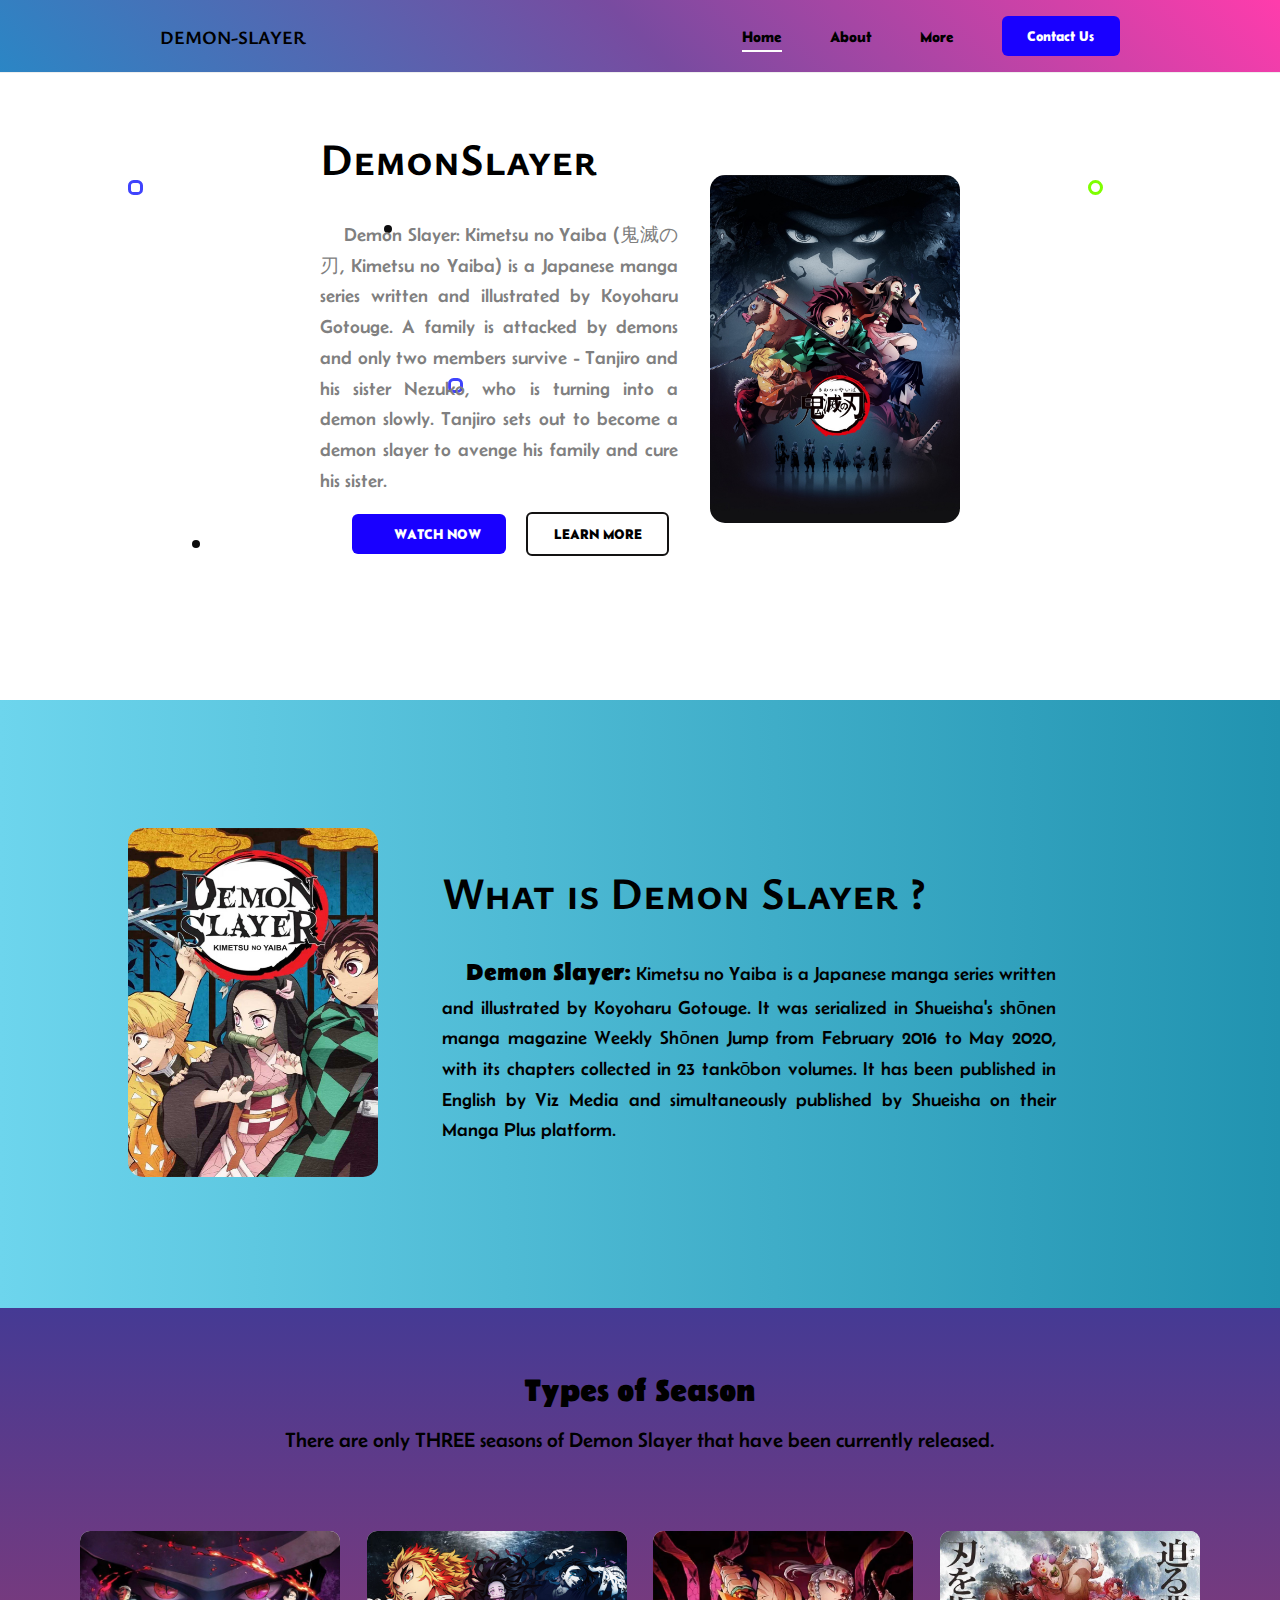
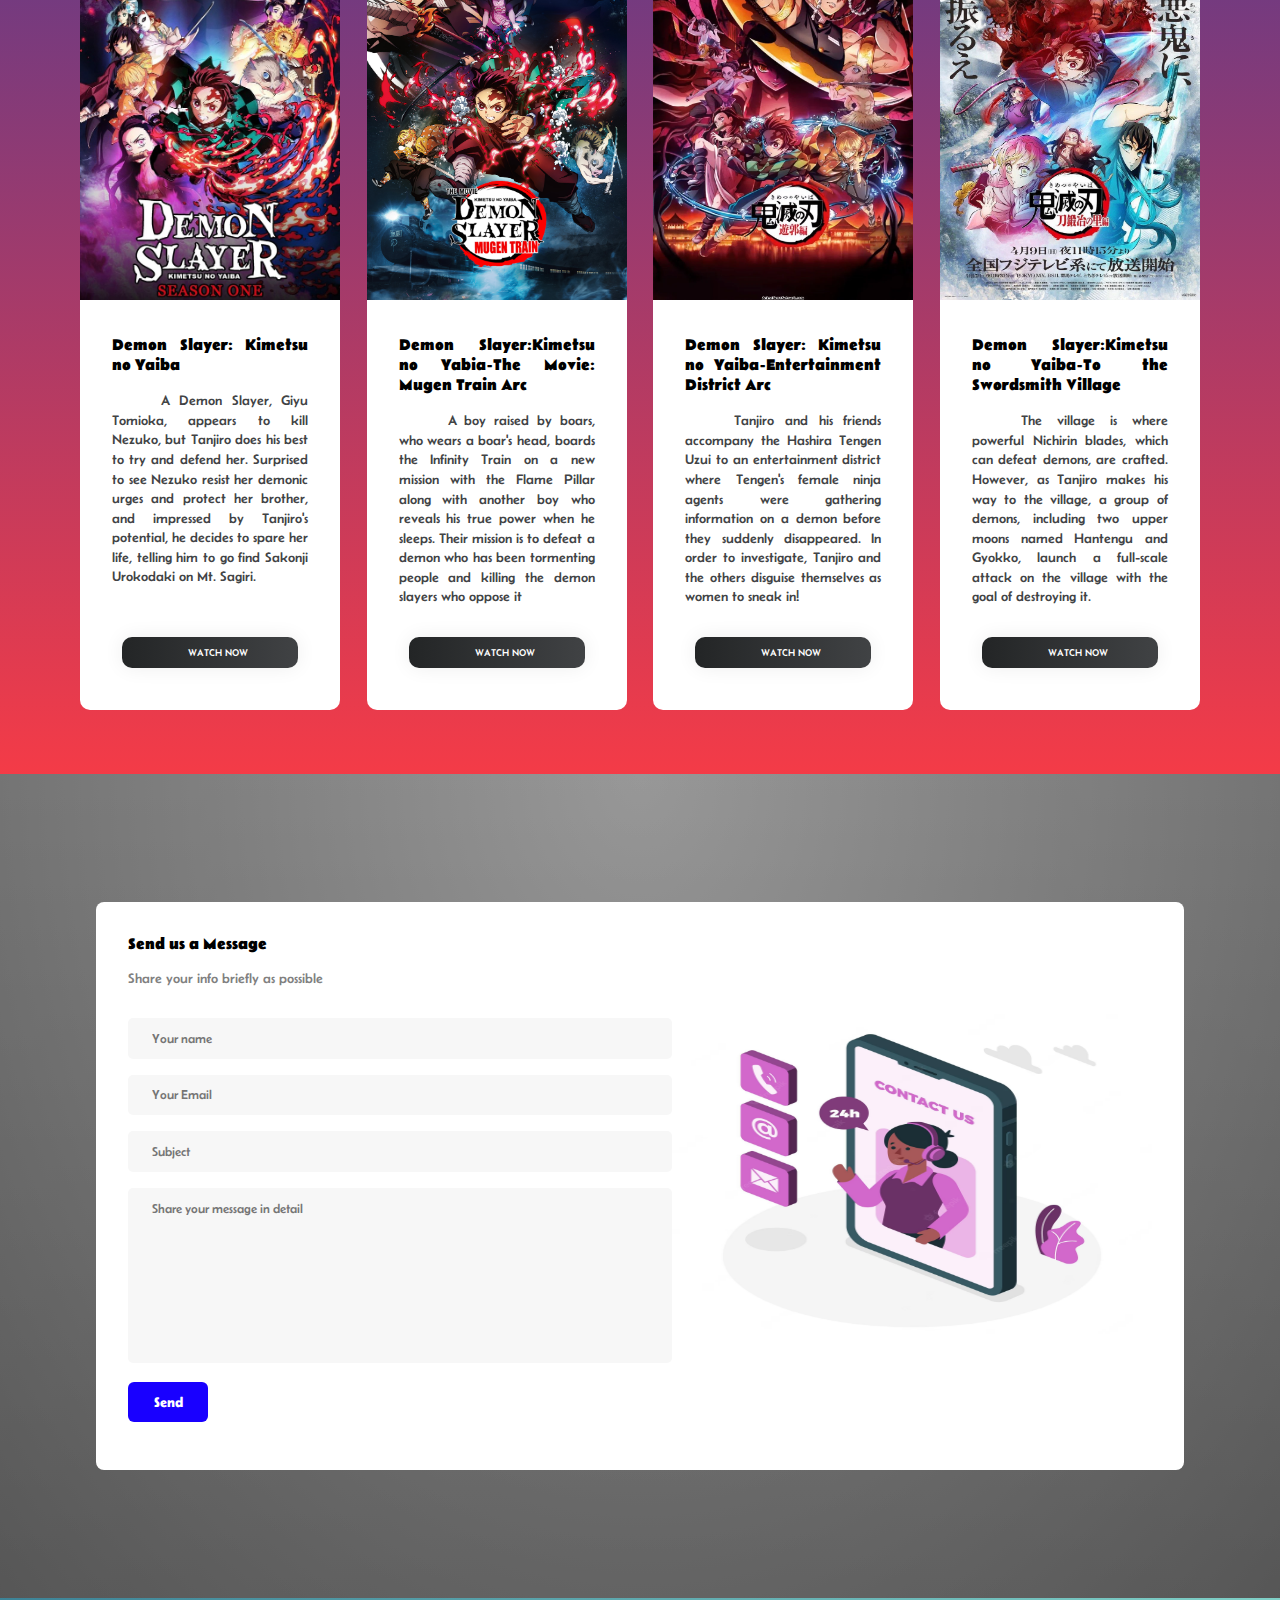
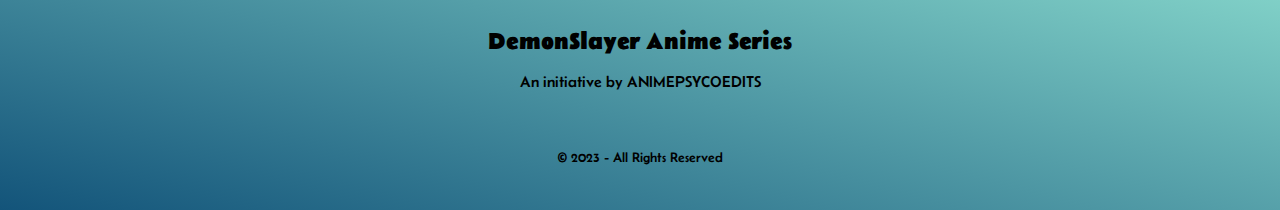
<file: index.html>
<!DOCTYPE html>
<html lang="en">
	<head>
		<meta charset="UTF-8" />
		<meta name="viewport" content="width=device-width, initial-scale=1.0" />
		<title>DemonSlayer</title>
		<!-- CSS FAVICON LINKING -->
		<link
			rel="shortcut icon"
			href="./assests/img/favicon/favicon(demonslayer).png"
			type="image/x-icon"
		/>

		<!-- FontAwesome 6.2.0 CSS -->
		<link
			rel="stylesheet"
			href="https://cdnjs.cloudflare.com/ajax/libs/font-awesome/6.2.0/css/all.min.css"
			integrity="sha512-xh6O/CkQoPOWDdYTDqeRdPCVd1SpvCA9XXcUnZS2FmJNp1coAFzvtCN9BmamE+4aHK8yyUHUSCcJHgXloTyT2A=="
			crossorigin="anonymous"
			referrerpolicy="no-referrer"
		/>
		<!-- CSS CUSTOM LINKING -->
		<link rel="stylesheet" href="./assests/css/style.css" />
	</head>
	<body>
		<!-- ========== Start header ========== -->
		<header class="header navbar-fixed">
			<div>
				<h3 class="header--title--font color-animation">DEMON-SLAYER</h3>
			</div>
			<div>
				<div class="menu-bars">
					<i class="navIcon i fa fa-bars"></i>
					<i class="navIcon i fa fa-times hidden"></i>
				</div>
				<ul class="header--menu">
					<li class="header--menu__item">
						<a href="#home" class="active">Home</a>
					</li>
					<li class="header--menu__item"><a href="#about">About</a></li>
					<li class="header--menu__item"><a href="#more">More</a></li>
					<li>
						<a href="#contact" class="btn-primary">Contact Us</a>
					</li>
				</ul>
			</div>
		</header>
		<!-- ========== End header ========== -->

		<!-- ========== Start main ========== -->
		<main>
			<!-- ========== Start Hero Area ========== -->
			<section id="home" class="hero-area">
				<div class="background-shapes">
					<div class="box-1"></div>
					<div class="box-2"></div>
					<div class="box-3"></div>
					<div class="dot-1"></div>
					<div class="dot-2"></div>
					<div class="dot-3"></div>
					<div class="dot-4"></div>
					<div class="heart-1">
						<i class="far fa-heart"></i>
					</div>
					<div class="heart-2">
						<i class="far fa-heart"></i>
					</div>
					<div class="heart-3">
						<i class="far fa-heart"></i>
					</div>
					<div class="circle-1"></div>
					<div class="circle-2"></div>
				</div>
				<div class="hero-area--content">
					<h2 class="hero-area--title">DemonSlayer</h2>
					<p class="hero-area--desc">
						Demon Slayer: Kimetsu no Yaiba (鬼滅の刃, Kimetsu no Yaiba) is a
						Japanese manga series written and illustrated by
						<span>Koyoharu Gotouge.</span> A family is attacked by demons and
						only two members survive - Tanjiro and his sister Nezuko, who is
						turning into a demon slowly. Tanjiro sets out to become a demon
						slayer to avenge his family and cure his sister.
					</p>
					<div class="pl-2 mt-1 space-x-1 space-y-1">
						<button class="btn-primary text-uppercase">
							<i class="fas fa-video mr-1"></i>Watch Now
						</button>
						<button class="btn-primary-outline text-uppercase">
							Learn More
						</button>
					</div>
				</div>

				<div>
					<img
						src="./assests/img/hero-area(img-1).jpg"
						class="hero-area--image"
						width="250px"
						alt="main image"
					/>
				</div>
			</section>
			<!-- ========== End Hero Area ========== -->

			<!-- ========== Start About-Page ========== -->
			<section id="about" class="about-area space-x-4">
				<div>
					<img
						src="./assests/img/hero-about(img-1).jpg"
						alt="About DemonSlayer"
						class="about-area--image"
					/>
				</div>
				<div class="about-area--content">
					<h3 class="about-area--title">What is Demon Slayer ?</h3>
					<p class="about-area--desc">
						<span class="span1">Demon Slayer:</span>
						Kimetsu no Yaiba is a Japanese manga series written and illustrated
						by Koyoharu Gotouge. It was serialized in Shueisha's shōnen manga
						magazine Weekly Shōnen Jump from February 2016 to May 2020, with its
						chapters collected in 23 tankōbon volumes. It has been published in
						English by Viz Media and simultaneously published by Shueisha on
						their Manga Plus platform.
					</p>
				</div>
			</section>
			<!-- ========== End About-Page ========== -->

			<!-- ========== Start More ========== -->
			<section id="more" class="more">
				<div class="more--heading mb-5">
					<h2 class="mb-1 mt-1">Types of Season</h2>
					<p>
						There are only THREE seasons of Demon Slayer that have been
						currently released.
					</p>
				</div>
				<div class="more-cards space-y-1">
					<div class="more-card">
						<div>
							<img
								src="./assests/img/more-content-images/more-card(1).jpg"
								alt="season-1"
								class="more-card--img"
							/>
						</div>
						<div class="more-card--body space-y-1">
							<h4>Demon Slayer: Kimetsu no Yaiba</h4>
							<p>
								A Demon Slayer, Giyu Tomioka, appears to kill Nezuko, but
								Tanjiro does his best to try and defend her. Surprised to see
								Nezuko resist her demonic urges and protect her brother, and
								impressed by Tanjiro's potential, he decides to spare her life,
								telling him to go find Sakonji Urokodaki on Mt. Sagiri.
							</p>
							<a
								href="https://aniwatch.to/watch/demon-slayer-kimetsu-no-yaiba-47?ep=1279"
								target="_blank"
							>
								<i class="fas fa-video mr-1"></i>Watch Now
							</a>
						</div>
					</div>
					<div class="more-card">
						<div>
							<img
								src="./assests/img/more-content-images/more-card(2).jpg"
								alt="season-1"
								width="260px"
								height="369.34"
								class="more-card--img"
							/>
						</div>
						<div class="more-card--body space-y-1">
							<h4>Demon Slayer:Kimetsu no Yabia-The Movie: Mugen Train Arc</h4>
							<p>
								A boy raised by boars, who wears a boar's head, boards the
								Infinity Train on a new mission with the Flame Pillar along with
								another boy who reveals his true power when he sleeps. Their
								mission is to defeat a demon who has been tormenting people and
								killing the demon slayers who oppose it
							</p>

							<a
								href="https://aniwatch.to/watch/kimetsu-no-yaiba-movie-mugen-ressha-hen-15763?ep=67753"
								target="_blank"
								style="margin-top: 30px"
								><i class="fas fa-video mr-1"></i>Watch Now</a
							>
						</div>
					</div>
					<div class="more-card">
						<div>
							<img
								src="./assests/img/more-content-images/more-card(3).webp"
								alt="season-1"
								width="260px"
								height="369.34"
								class="more-card--img"
							/>
						</div>
						<div class="more-card--body space-y-1">
							<h4>Demon Slayer: Kimetsu no Yaiba-Entertainment District Arc</h4>
							<p>
								Tanjiro and his friends accompany the Hashira Tengen Uzui to an
								entertainment district where Tengen's female ninja agents were
								gathering information on a demon before they suddenly
								disappeared. In order to investigate, Tanjiro and the others
								disguise themselves as women to sneak in!
							</p>

							<a
								href="https://aniwatch.to/watch/demon-slayer-entertainment-district-arc-17483?ep=84969"
								target="_blank"
								style="margin-top: 30px"
								><i class="fas fa-video mr-1"></i>Watch Now</a
							>
						</div>
					</div>
					<div class="more-card">
						<div>
							<img
								src="./assests/img/more-content-images/more-card(4).webp"
								alt="season-1"
								width="260px"
								height="369.34"
								class="more-card--img"
							/>
						</div>
						<div class="more-card--body space-y-1">
							<h4>Demon Slayer:Kimetsu no Yaiba-To the Swordsmith Village</h4>
							<p>
								The village is where powerful Nichirin blades, which can defeat
								demons, are crafted. However, as Tanjiro makes his way to the
								village, a group of demons, including two upper moons named
								Hantengu and Gyokko, launch a full-scale attack on the village
								with the goal of destroying it.
							</p>

							<a
								href="https://aniwatch.to/watch/demon-slayer-kimetsu-no-yaiba-swordsmith-village-arc-18056?ep=100090"
								target="_blank"
								style="margin-top: 30px"
								><i class="fas fa-video mr-1"></i>Watch Now</a
							>
						</div>
					</div>
				</div>
			</section>
			<!-- ========== End More ========== -->

			<!-- ========== Stsart contact Us ========== -->
			<section id="contact" class="contact">
				<div class="contact-card">
					<form
						class="contact-card--contents space-y-1"
						action="#"
						method="POST"
					>
						<div class="contact-card--header mb-2">
							<h4>Send us a Message</h4>
							<p>Share your info briefly as possible</p>
						</div>
						<div>
							<input
								type="text"
								name="name"
								placeholder="Your name"
								class="form-control"
								required
							/>
						</div>
						<div>
							<input
								type="email"
								name="email"
								placeholder="Your Email"
								class="form-control"
								required
							/>
						</div>
						<div>
							<input
								type="text"
								name="subject"
								placeholder="Subject"
								class="form-control"
								required
							/>
						</div>
						<div>
							<textarea
								class="form-control resize-none"
								placeholder="Share your message in detail"
								rows="10"
								required
							></textarea>
						</div>
						<div>
							<button class="btn-primary">Send</button>
						</div>
					</form>
					<div>
						<img
							src="./assests/img/contact-us-illustration.avif"
							alt="Contact cyberdude"
							class="img-responsive"
							width="350px"
							height="400px"
							style="padding-top: 5rem"
						/>
					</div>
				</div>
			</section>
			<!-- ========== End contact Us ========== -->
		</main>
		<!-- ========== End main ========== -->

		<!-- ========== Start footer ========== -->
		<footer class="space-y-1">
			<div>
				<h2>DemonSlayer Anime Series</h2>
				<p class="mt-1">An initiative by <span>ANIMEPSYCOEDITS</span></p>
			</div>
			<div class="social-icons">
				<a href="https://www.youtube.com/@Animepsycoedits" target="_blank"
					><i class="fab fa-youtube"></i
				></a>
				<a href="https://www.instagram.com/animepsycoedits/" target="_blank"
					><i class="fab fa-instagram"></i
				></a>
			</div>
			<div>
				<p class="legal">&copy; 2023 - All Rights Reserved</p>
			</div>
		</footer>

		<!-- ========== End footer ========== -->

		<!-- ========== Start Add Script ========== -->
		<script src="./assests/js/main.js"></script>

		<!-- ========== End Add Script ========== -->
	</body>
</html>
</file>
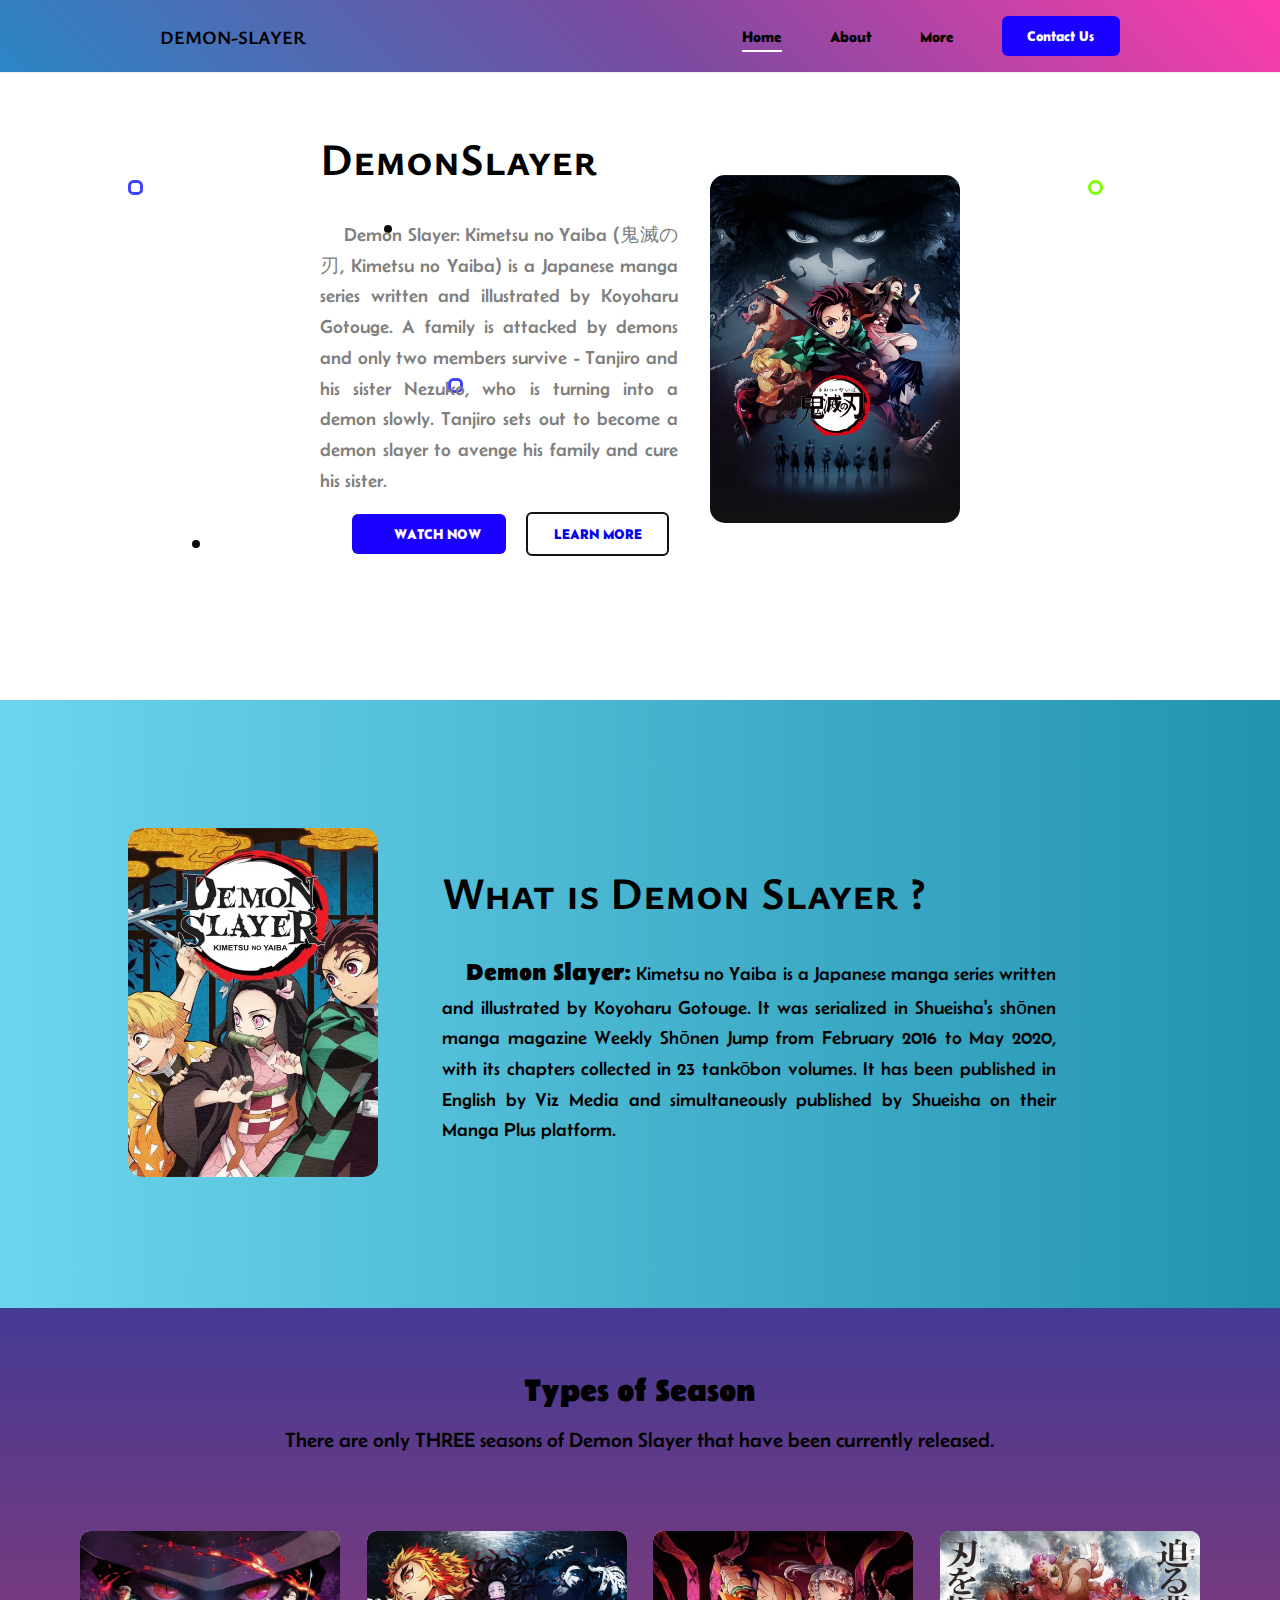
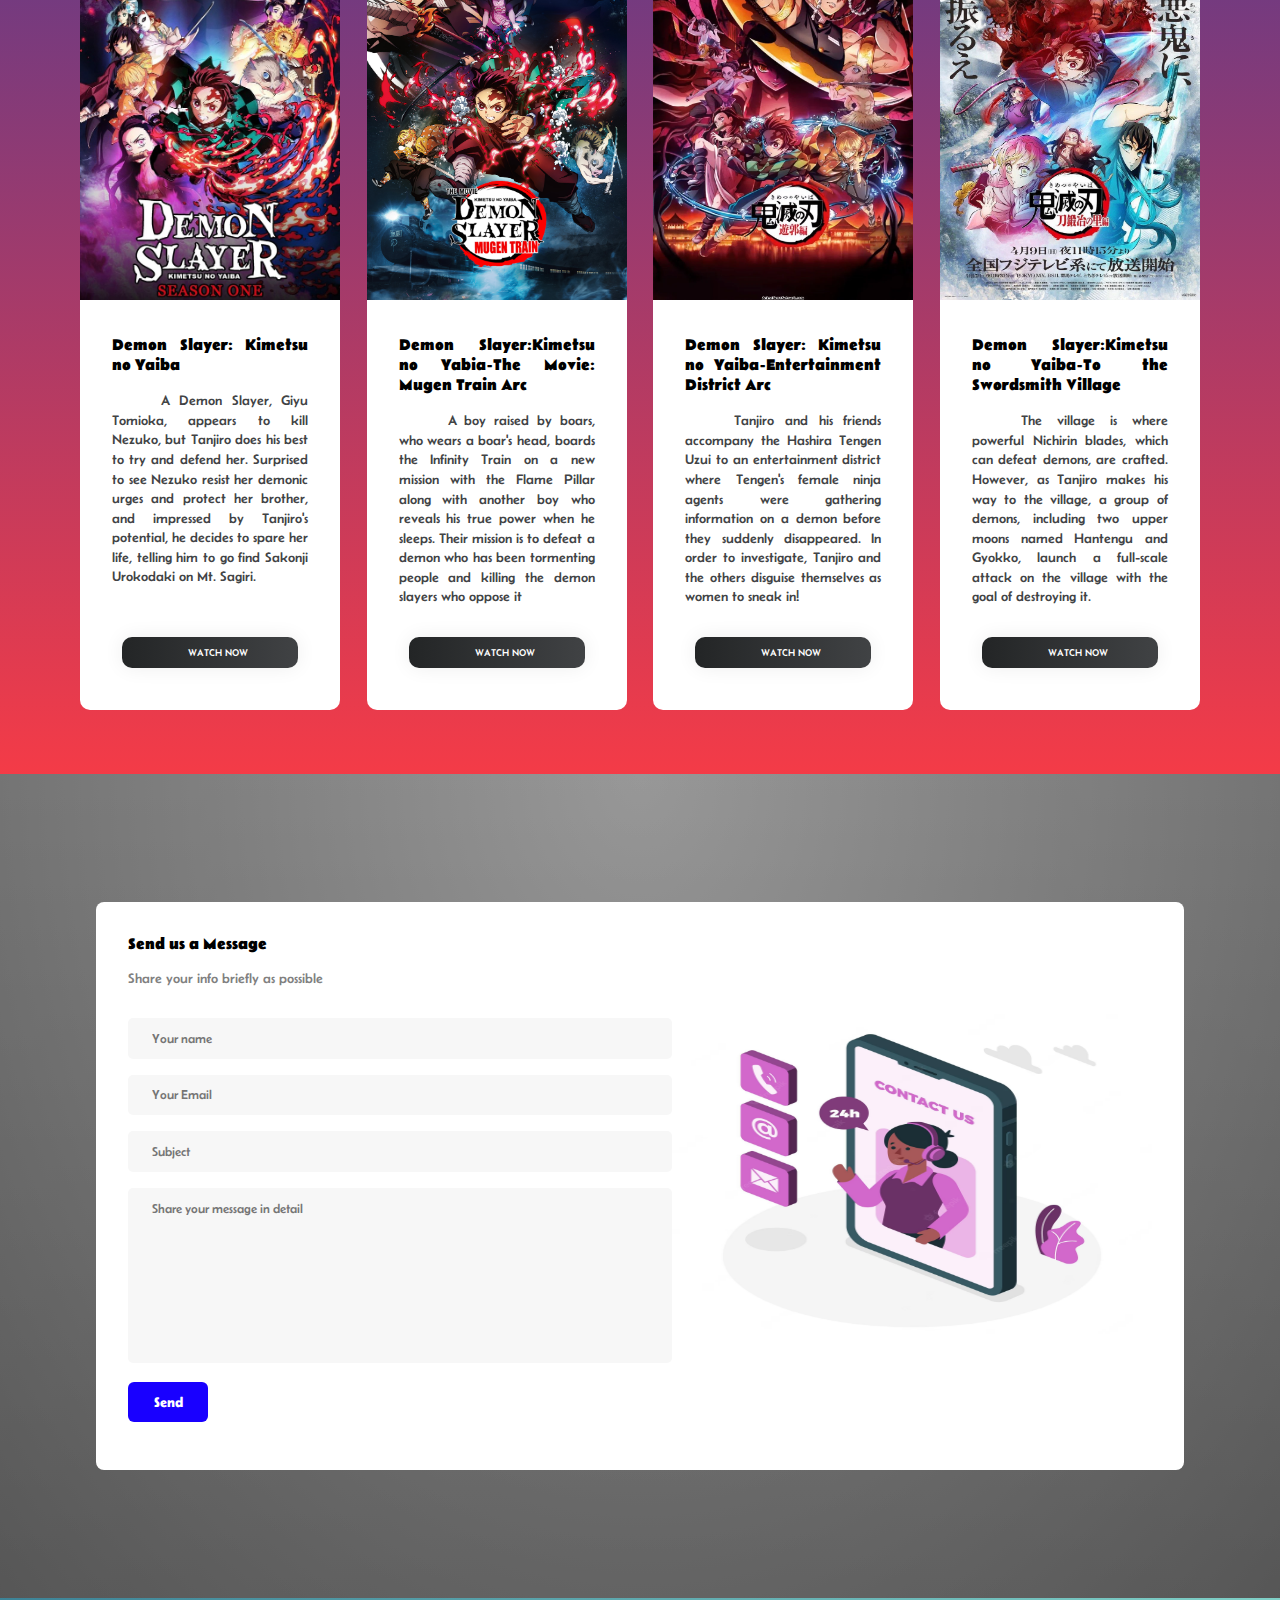
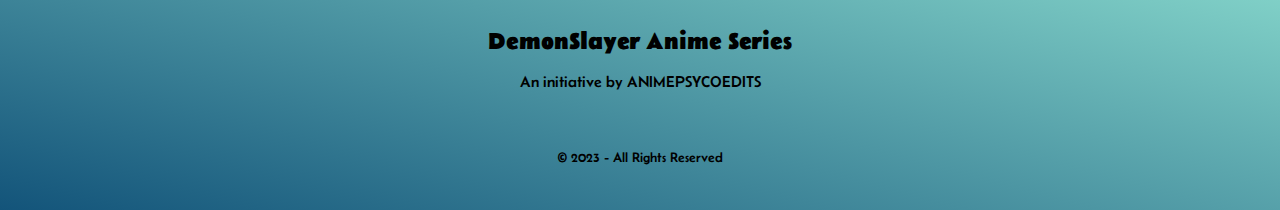
<file: html/index.html>
<!DOCTYPE html>
<html lang="en">
	<head>
		<meta charset="UTF-8" />
		<meta name="viewport" content="width=device-width, initial-scale=1.0" />
		<title>DemonSlayer</title>
		<!-- CSS FAVICON LINKING -->
		<link
			rel="shortcut icon"
			href="./assests/img/favicon/favicon.jpg"
			type="image/x-icon"
		/>

		<!-- FontAwesome 6.2.0 CSS -->
		<link
			rel="stylesheet"
			href="https://cdnjs.cloudflare.com/ajax/libs/font-awesome/6.2.0/css/all.min.css"
			integrity="sha512-xh6O/CkQoPOWDdYTDqeRdPCVd1SpvCA9XXcUnZS2FmJNp1coAFzvtCN9BmamE+4aHK8yyUHUSCcJHgXloTyT2A=="
			crossorigin="anonymous"
			referrerpolicy="no-referrer"
		/>
		<!-- CSS CUSTOM LINKING -->
		<link rel="stylesheet" href="../assests/css/style.css" />
	</head>
	<body>
		<!-- ========== Start header ========== -->
		<header class="header navbar-fixed">
			<div>
				<h3 class="header--title--font color-animation">DEMON-SLAYER</h3>
			</div>
			<div>
				<div class="menu-bars">
					<i class="navIcon i fa fa-bars"></i>
					<i class="navIcon i fa fa-times hidden"></i>
				</div>
				<ul class="header--menu">
					<li class="header--menu__item">
						<a href="#home" class="active">Home</a>
					</li>
					<li class="header--menu__item"><a href="#about">About</a></li>
					<li class="header--menu__item"><a href="#more">More</a></li>
					<li>
						<a href="#contact" class="btn-primary">Contact Us</a>
					</li>
				</ul>
			</div>
		</header>
		<!-- ========== End header ========== -->

		<!-- ========== Start main ========== -->
		<main>
			<!-- ========== Start Hero Area ========== -->
			<section id="home" class="hero-area">
				<div class="background-shapes">
					<div class="box-1"></div>
					<div class="box-2"></div>
					<div class="box-3"></div>
					<div class="dot-1"></div>
					<div class="dot-2"></div>
					<div class="dot-3"></div>
					<div class="dot-4"></div>
					<div class="heart-1">
						<i class="far fa-heart"></i>
					</div>
					<div class="heart-2">
						<i class="far fa-heart"></i>
					</div>
					<div class="heart-3">
						<i class="far fa-heart"></i>
					</div>
					<div class="circle-1"></div>
					<div class="circle-2"></div>
				</div>
				<div class="hero-area--content">
					<h2 class="hero-area--title">DemonSlayer</h2>
					<p class="hero-area--desc">
						Demon Slayer: Kimetsu no Yaiba (鬼滅の刃, Kimetsu no Yaiba) is a
						Japanese manga series written and illustrated by
						<span>Koyoharu Gotouge.</span> A family is attacked by demons and
						only two members survive - Tanjiro and his sister Nezuko, who is
						turning into a demon slowly. Tanjiro sets out to become a demon
						slayer to avenge his family and cure his sister.
					</p>
					<div class="pl-2 mt-1 space-x-1 space-y-1">
						<button class="btn-primary text-uppercase">
							<i class="fas fa-video mr-1"></i>Watch Now
						</button>

						<a
							href="../FIRST WEB PAGE/index.html "
							class="btn-primary-outline text-uppercase"
							target="_blank"
						>
							Learn More
						</a>
					</div>
				</div>

				<div>
					<img
						src="../assests/img/hero-area(img-1).jpg"
						class="hero-area--image"
						width="250px"
						alt="main image"
					/>
				</div>
			</section>
			<!-- ========== End Hero Area ========== -->

			<!-- ========== Start About-Page ========== -->
			<section id="about" class="about-area space-x-4">
				<div>
					<img
						src="../assests/img/hero-about(img-1).jpg"
						alt="About DemonSlayer"
						class="about-area--image"
					/>
				</div>
				<div class="about-area--content">
					<h3 class="about-area--title">What is Demon Slayer ?</h3>
					<p class="about-area--desc">
						<span class="span1">Demon Slayer:</span>
						Kimetsu no Yaiba is a Japanese manga series written and illustrated
						by Koyoharu Gotouge. It was serialized in Shueisha's shōnen manga
						magazine Weekly Shōnen Jump from February 2016 to May 2020, with its
						chapters collected in 23 tankōbon volumes. It has been published in
						English by Viz Media and simultaneously published by Shueisha on
						their Manga Plus platform.
					</p>
				</div>
			</section>
			<!-- ========== End About-Page ========== -->

			<!-- ========== Start More ========== -->
			<section id="more" class="more">
				<div class="more--heading mb-5">
					<h2 class="mb-1 mt-1">Types of Season</h2>
					<p>
						There are only THREE seasons of Demon Slayer that have been
						currently released.
					</p>
				</div>
				<div class="more-cards space-y-1">
					<div class="more-card">
						<div>
							<img
								src="../assests/img/more-content-images/more-card(1).jpg"
								alt="season-1"
								class="more-card--img"
							/>
						</div>
						<div class="more-card--body space-y-1">
							<h4>Demon Slayer: Kimetsu no Yaiba</h4>
							<p>
								A Demon Slayer, Giyu Tomioka, appears to kill Nezuko, but
								Tanjiro does his best to try and defend her. Surprised to see
								Nezuko resist her demonic urges and protect her brother, and
								impressed by Tanjiro's potential, he decides to spare her life,
								telling him to go find Sakonji Urokodaki on Mt. Sagiri.
							</p>
							<a
								href="https://aniwatch.to/watch/demon-slayer-kimetsu-no-yaiba-47?ep=1279"
								target="_blank"
							>
								<i class="fas fa-video mr-1"></i>Watch Now
							</a>
						</div>
					</div>
					<div class="more-card">
						<div>
							<img
								src="../assests/img/more-content-images/more-card(2).jpg"
								alt="season-1"
								width="260px"
								height="369.34"
								class="more-card--img"
							/>
						</div>
						<div class="more-card--body space-y-1">
							<h4>Demon Slayer:Kimetsu no Yabia-The Movie: Mugen Train Arc</h4>
							<p>
								A boy raised by boars, who wears a boar's head, boards the
								Infinity Train on a new mission with the Flame Pillar along with
								another boy who reveals his true power when he sleeps. Their
								mission is to defeat a demon who has been tormenting people and
								killing the demon slayers who oppose it
							</p>

							<a
								href="https://aniwatch.to/watch/kimetsu-no-yaiba-movie-mugen-ressha-hen-15763?ep=67753"
								target="_blank"
								style="margin-top: 30px"
								><i class="fas fa-video mr-1"></i>Watch Now</a
							>
						</div>
					</div>
					<div class="more-card">
						<div>
							<img
								src="../assests/img/more-content-images/more-card(3).webp"
								alt="season-1"
								width="260px"
								height="369.34"
								class="more-card--img"
							/>
						</div>
						<div class="more-card--body space-y-1">
							<h4>Demon Slayer: Kimetsu no Yaiba-Entertainment District Arc</h4>
							<p>
								Tanjiro and his friends accompany the Hashira Tengen Uzui to an
								entertainment district where Tengen's female ninja agents were
								gathering information on a demon before they suddenly
								disappeared. In order to investigate, Tanjiro and the others
								disguise themselves as women to sneak in!
							</p>

							<a
								href="https://aniwatch.to/watch/demon-slayer-entertainment-district-arc-17483?ep=84969"
								target="_blank"
								style="margin-top: 30px"
								><i class="fas fa-video mr-1"></i>Watch Now</a
							>
						</div>
					</div>
					<div class="more-card">
						<div>
							<img
								src="../assests/img/more-content-images/more-card(4).webp"
								alt="season-1"
								width="260px"
								height="369.34"
								class="more-card--img"
							/>
						</div>
						<div class="more-card--body space-y-1">
							<h4>Demon Slayer:Kimetsu no Yaiba-To the Swordsmith Village</h4>
							<p>
								The village is where powerful Nichirin blades, which can defeat
								demons, are crafted. However, as Tanjiro makes his way to the
								village, a group of demons, including two upper moons named
								Hantengu and Gyokko, launch a full-scale attack on the village
								with the goal of destroying it.
							</p>

							<a
								href="https://aniwatch.to/watch/demon-slayer-kimetsu-no-yaiba-swordsmith-village-arc-18056?ep=100090"
								target="_blank"
								style="margin-top: 30px"
								><i class="fas fa-video mr-1"></i>Watch Now</a
							>
						</div>
					</div>
				</div>
			</section>
			<!-- ========== End More ========== -->

			<!-- ========== Stsart contact Us ========== -->
			<section id="contact" class="contact">
				<div class="contact-card">
					<form
						class="contact-card--contents space-y-1"
						action="#"
						method="POST"
					>
						<div class="contact-card--header mb-2">
							<h4>Send us a Message</h4>
							<p>Share your info briefly as possible</p>
						</div>
						<div>
							<input
								type="text"
								name="name"
								placeholder="Your name"
								class="form-control"
								required
							/>
						</div>
						<div>
							<input
								type="email"
								name="email"
								placeholder="Your Email"
								class="form-control"
								required
							/>
						</div>
						<div>
							<input
								type="text"
								name="subject"
								placeholder="Subject"
								class="form-control"
								required
							/>
						</div>
						<div>
							<textarea
								class="form-control resize-none"
								placeholder="Share your message in detail"
								rows="10"
								required
							></textarea>
						</div>
						<div>
							<button class="btn-primary">Send</button>
						</div>
					</form>
					<div>
						<img
							src="../assests/img/contact-us-illustration.avif"
							alt="Contact cyberdude"
							class="img-responsive"
							width="350px"
							height="400px"
							style="padding-top: 5rem"
						/>
					</div>
				</div>
			</section>
			<!-- ========== End contact Us ========== -->
		</main>
		<!-- ========== End main ========== -->

		<!-- ========== Start footer ========== -->
		<footer class="space-y-1">
			<div>
				<h2>DemonSlayer Anime Series</h2>
				<p class="mt-1">An initiative by <span>ANIMEPSYCOEDITS</span></p>
			</div>
			<div class="social-icons">
				<a href="https://www.youtube.com/@Animepsycoedits" target="_blank"
					><i class="fab fa-youtube"></i
				></a>
				<a href="https://www.instagram.com/animepsycoedits/" target="_blank"
					><i class="fab fa-instagram"></i
				></a>
			</div>
			<div>
				<p class="legal">&copy; 2023 - All Rights Reserved</p>
			</div>
		</footer>

		<!-- ========== End footer ========== -->

		<!-- ========== Start Add Script ========== -->
		<script src="../assests/js/main.js"></script>

		<!-- ========== End Add Script ========== -->
	</body>
</html>
</file>
<file: assests/css/style.css>
/* ALL FONTS FAMILY */
/* TITLE(DEMON-SLAYER) FONTS FAMILY */
/* ALL COLORS */
/* ALL FONTS FAMILY */
/* TITLE(DEMON-SLAYER) FONTS FAMILY */
/* ALL COLORS */
@import url("https://fonts.googleapis.com/css2?family=Belanosima:wght@400;600;700&family=Ysabeau+SC:wght@400;500&display=swap");
* {
  padding: 0;
  margin: 0;
  box-sizing: border-box;
  font-family: "Belanosima", sans-serif;
  scroll-behavior: smooth;
  scroll-margin-top: 50px;
}

a {
  text-decoration: none;
  transform: all 0.3s ease 0s;
}

/* ALL FONTS FAMILY */
/* TITLE(DEMON-SLAYER) FONTS FAMILY */
/* ALL COLORS */
.header--title--font {
  font-family: "Ysabeau SC", sans-serif;
  font-weight: bold;
}

.text-uppercase {
  text-transform: uppercase;
}

.color-animation {
  transition: 500ms;
  animation: color-change 10s infinite;
}

.hidden {
  display: none;
}

/* ALL FONTS FAMILY */
/* TITLE(DEMON-SLAYER) FONTS FAMILY */
/* ALL COLORS */
.btn, .btn-primary-outline, .btn-primary {
  padding: 0.8rem 1.6rem;
  border-radius: 6px;
  line-height: 1;
  font-size: 0.9rem;
  font-weight: 600;
  border: none;
  outline: none;
  cursor: pointer;
  transform: all 0.3s ease 0s;
  display: inline-block;
}
.btn-primary {
  background-color: rgb(25, 0, 255);
  color: #fff;
}
@media only screen and (max-width: 576px) {
  .btn-primary {
    margin-left: 4px;
    margin-right: 10px;
    background-color: chocolate;
  }
}
.btn:hover, .btn-primary-outline:hover, .btn-primary:hover {
  background-color: rgb(207, 250, 15);
  border: 2px solid rgb(19, 18, 18);
  color: rgb(19, 18, 18);
}
.btn-primary-outline {
  background-color: #fff;
  border: 2px solid rgb(19, 18, 18);
}
@media only screen and (max-width: 576px) {
  .btn-primary-outline {
    margin-left: 4px;
  }
}
.btn-primary-outline:hover {
  background-color: rgb(207, 250, 15);
  color: rgb(25, 0, 255);
}

/* ALL FONTS FAMILY */
/* TITLE(DEMON-SLAYER) FONTS FAMILY */
/* ALL COLORS */
.form-control {
  padding: 0.8rem 1.5rem;
  width: 100%;
  background-color: rgb(247, 247, 247);
  border: none;
  border-radius: 5px;
  outline: none;
}
.form-control:focus {
  border: 2px solid rgb(25, 0, 255);
}

.resize-x {
  resize: horizontal;
}

.resize-y {
  resize: vertical;
}

.resize-none {
  resize: none;
}

/* ALL FONTS FAMILY */
/* TITLE(DEMON-SLAYER) FONTS FAMILY */
/* ALL COLORS */
.header {
  padding: 1rem 10rem;
  background-color: #ff3cac;
  background-image: linear-gradient(225deg, #ff3cac 0%, #784ba0 50%, #2b86c5 100%);
  display: flex;
  justify-content: space-between;
  align-items: center;
  border-bottom: 1px solid #eee;
}
@media only screen and (max-width: 576px) {
  .header {
    padding: 1rem;
  }
}
.header--menu {
  display: flex;
  list-style: none;
  align-items: center;
}
@media only screen and (max-width: 576px) {
  .header--menu {
    display: none;
    position: fixed;
    top: -100%;
    left: 0;
    width: 100vw;
    height: 100vh;
    background-color: rgb(0, 132, 255);
    z-index: 1;
    transition: 500ms;
    text-align: center;
  }
  .header--menu.show {
    display: block;
    top: 55px;
  }
  .header--menu li {
    padding: 2rem;
  }
}
.header--menu__item > a {
  margin-right: 3rem;
  font-size: 15px;
  font-weight: 600;
  color: #000;
  transition: 0.5s;
}
.header--menu__item > a:hover {
  color: rgb(207, 250, 15);
  font-size: 16px;
}
.header--menu__item > a.active {
  border-bottom: 2px solid rgb(253, 251, 253);
  padding-bottom: 5px;
}
@media only screen and (max-width: 576px) {
  .header--menu__item > a.active {
    border-bottom: 2px solid rgb(253, 251, 253);
  }
}

.navbar-fixed {
  position: fixed;
  width: 100%;
  left: 0;
  right: 0;
  z-index: 1;
}

.menu-bars {
  display: none;
}
@media only screen and (max-width: 576px) {
  .menu-bars {
    display: block;
    font-size: 1.5rem;
    margin-right: 1rem;
  }
}

/* ALL FONTS FAMILY */
/* TITLE(DEMON-SLAYER) FONTS FAMILY */
/* ALL COLORS */
@media only screen and (max-width: 576px) {
  .background-shapes {
    display: none;
  }
}
.background-shapes .box-1 {
  position: absolute;
  top: 20%;
  left: 10%;
  width: 15px;
  height: 15px;
  background-color: transparent;
  border: 3px solid #3f43fd;
  border-radius: 0.35rem;
  z-index: -1;
  transform: rotate(360deg);
  animation: box-shape linear 5s infinite;
}
.background-shapes .box-2 {
  position: absolute;
  top: 42%;
  left: 35%;
  width: 15px;
  height: 15px;
  background-color: transparent;
  border: 3px solid #3f43fd;
  border-radius: 0.35rem;
  z-index: -1;
  transform: rotate(360deg);
  animation: box-shape linear 5s infinite;
}
.background-shapes .box-3 {
  position: absolute;
  top: 90%;
  left: 50%;
  width: 15px;
  height: 15px;
  background-color: transparent;
  border: 3px solid #3f43fd;
  border-radius: 0.35rem;
  z-index: -1;
  transform: rotate(360deg);
  animation: box-shape linear 5s infinite;
}
.background-shapes .dot-1 {
  position: absolute;
  top: 60%;
  left: 15%;
  width: 8px;
  height: 8px;
  background-color: #0c0c0c;
  border-radius: 50%;
  z-index: -1;
  transform: rotate(360deg);
  animation: box-shape linear 5s infinite;
}
.background-shapes .dot-2 {
  position: absolute;
  top: 25%;
  left: 30%;
  width: 8px;
  height: 8px;
  background-color: #0d0d0e;
  border-radius: 50%;
  z-index: -1;
  transform: rotate(360deg);
  animation: box-shape linear 5s infinite;
}
.background-shapes .dot-3 {
  position: absolute;
  top: 90%;
  left: 80%;
  width: 8px;
  height: 8px;
  background-color: #080808;
  border-radius: 50%;
  z-index: -1;
  transform: rotate(360deg);
  animation: box-shape linear 5s infinite;
}
.background-shapes .dot-4 {
  position: absolute;
  top: 80%;
  right: 60%;
  width: 8px;
  height: 8px;
  background-color: #080808;
  border-radius: 50%;
  z-index: -1;
  transform: rotate(360deg);
  animation: box-shape linear 5s infinite;
}
.background-shapes .heart-1 {
  font-size: 1.5rem;
  position: absolute;
  top: 15%;
  left: 50%;
  color: #f783da;
  z-index: -1;
  animation: box-shape linear 5s infinite;
}
.background-shapes .heart-2 {
  font-size: 1.5rem;
  position: absolute;
  top: 84%;
  left: 3%;
  color: #f783da;
  z-index: -1;
  animation: box-shape linear 5s infinite;
}
.background-shapes .heart-3 {
  font-size: 1.5rem;
  position: absolute;
  top: 54%;
  left: 81%;
  color: #f783da;
  z-index: -1;
  animation: box-shape linear 5s infinite;
}
.background-shapes .circle-1 {
  position: absolute;
  top: 20%;
  left: 85%;
  width: 15px;
  height: 15px;
  border: 3px solid chartreuse;
  border-radius: 50%;
  z-index: -1;
  transform: rotate(360deg);
  animation: box-shape linear 5s infinite;
}
.background-shapes .circle-2 {
  position: absolute;
  top: 89%;
  left: 25%;
  width: 15px;
  height: 15px;
  border: 3px solid chartreuse;
  border-radius: 50%;
  z-index: -1;
  transform: rotate(360deg);
  animation: box-shape linear 5s infinite;
}

footer {
  padding: 1.8rem 0;
  text-align: center;
  background-image: linear-gradient(15deg, #13547a 0%, #80d0c7 100%);
  color: linear-gradient(135deg, #ffdb01 10%, #0e197d 100%);
}
footer p {
  color: linear-gradient(135deg, #ffdb01 10%, #0e197d 100%);
}
footer a {
  color: #fff;
}
footer .social-icons > a > i {
  transition: 500ms;
  font-size: 1.5rem;
  padding: 0 10px;
  color: #1619a0;
}
footer .social-icons > a > i:hover {
  color: #fff;
}
footer .legal {
  font-size: 0.9rem;
}

@keyframes color-change {
  0% {
    color: red;
  }
  50% {
    color: rgb(14, 231, 14);
  }
  100% {
    color: rgb(158, 223, 6);
  }
}
@keyframes box-shape {
  0% {
    transform: rotate(0deg);
  }
  100% {
    transform: rotate(360deg);
  }
}
.m-1 {
  margin: spacerem !important;
}

.p-1 {
  padding: spacerem !important;
}

.mt-1 {
  margin-top: 1rem !important;
}

.pt-1 {
  padding-top: 1rem !important;
}

.mr-1 {
  margin-right: 1rem !important;
}

.pr-1 {
  padding-right: 1rem !important;
}

.mb-1 {
  margin-bottom: 1rem !important;
}

.pb-1 {
  padding-bottom: 1rem !important;
}

.ml-1 {
  margin-left: 1rem !important;
}

.pl-1 {
  padding-left: 1rem !important;
}

.m-2 {
  margin: spacerem !important;
}

.p-2 {
  padding: spacerem !important;
}

.mt-2 {
  margin-top: 2rem !important;
}

.pt-2 {
  padding-top: 2rem !important;
}

.mr-2 {
  margin-right: 2rem !important;
}

.pr-2 {
  padding-right: 2rem !important;
}

.mb-2 {
  margin-bottom: 2rem !important;
}

.pb-2 {
  padding-bottom: 2rem !important;
}

.ml-2 {
  margin-left: 2rem !important;
}

.pl-2 {
  padding-left: 2rem !important;
}

.m-3 {
  margin: spacerem !important;
}

.p-3 {
  padding: spacerem !important;
}

.mt-3 {
  margin-top: 3rem !important;
}

.pt-3 {
  padding-top: 3rem !important;
}

.mr-3 {
  margin-right: 3rem !important;
}

.pr-3 {
  padding-right: 3rem !important;
}

.mb-3 {
  margin-bottom: 3rem !important;
}

.pb-3 {
  padding-bottom: 3rem !important;
}

.ml-3 {
  margin-left: 3rem !important;
}

.pl-3 {
  padding-left: 3rem !important;
}

.m-4 {
  margin: spacerem !important;
}

.p-4 {
  padding: spacerem !important;
}

.mt-4 {
  margin-top: 4rem !important;
}

.pt-4 {
  padding-top: 4rem !important;
}

.mr-4 {
  margin-right: 4rem !important;
}

.pr-4 {
  padding-right: 4rem !important;
}

.mb-4 {
  margin-bottom: 4rem !important;
}

.pb-4 {
  padding-bottom: 4rem !important;
}

.ml-4 {
  margin-left: 4rem !important;
}

.pl-4 {
  padding-left: 4rem !important;
}

.m-5 {
  margin: spacerem !important;
}

.p-5 {
  padding: spacerem !important;
}

.mt-5 {
  margin-top: 5rem !important;
}

.pt-5 {
  padding-top: 5rem !important;
}

.mr-5 {
  margin-right: 5rem !important;
}

.pr-5 {
  padding-right: 5rem !important;
}

.mb-5 {
  margin-bottom: 5rem !important;
}

.pb-5 {
  padding-bottom: 5rem !important;
}

.ml-5 {
  margin-left: 5rem !important;
}

.pl-5 {
  padding-left: 5rem !important;
}

.m-6 {
  margin: spacerem !important;
}

.p-6 {
  padding: spacerem !important;
}

.mt-6 {
  margin-top: 6rem !important;
}

.pt-6 {
  padding-top: 6rem !important;
}

.mr-6 {
  margin-right: 6rem !important;
}

.pr-6 {
  padding-right: 6rem !important;
}

.mb-6 {
  margin-bottom: 6rem !important;
}

.pb-6 {
  padding-bottom: 6rem !important;
}

.ml-6 {
  margin-left: 6rem !important;
}

.pl-6 {
  padding-left: 6rem !important;
}

.m-7 {
  margin: spacerem !important;
}

.p-7 {
  padding: spacerem !important;
}

.mt-7 {
  margin-top: 7rem !important;
}

.pt-7 {
  padding-top: 7rem !important;
}

.mr-7 {
  margin-right: 7rem !important;
}

.pr-7 {
  padding-right: 7rem !important;
}

.mb-7 {
  margin-bottom: 7rem !important;
}

.pb-7 {
  padding-bottom: 7rem !important;
}

.ml-7 {
  margin-left: 7rem !important;
}

.pl-7 {
  padding-left: 7rem !important;
}

.m-8 {
  margin: spacerem !important;
}

.p-8 {
  padding: spacerem !important;
}

.mt-8 {
  margin-top: 8rem !important;
}

.pt-8 {
  padding-top: 8rem !important;
}

.mr-8 {
  margin-right: 8rem !important;
}

.pr-8 {
  padding-right: 8rem !important;
}

.mb-8 {
  margin-bottom: 8rem !important;
}

.pb-8 {
  padding-bottom: 8rem !important;
}

.ml-8 {
  margin-left: 8rem !important;
}

.pl-8 {
  padding-left: 8rem !important;
}

.m-9 {
  margin: spacerem !important;
}

.p-9 {
  padding: spacerem !important;
}

.mt-9 {
  margin-top: 9rem !important;
}

.pt-9 {
  padding-top: 9rem !important;
}

.mr-9 {
  margin-right: 9rem !important;
}

.pr-9 {
  padding-right: 9rem !important;
}

.mb-9 {
  margin-bottom: 9rem !important;
}

.pb-9 {
  padding-bottom: 9rem !important;
}

.ml-9 {
  margin-left: 9rem !important;
}

.pl-9 {
  padding-left: 9rem !important;
}

.m-10 {
  margin: spacerem !important;
}

.p-10 {
  padding: spacerem !important;
}

.mt-10 {
  margin-top: 10rem !important;
}

.pt-10 {
  padding-top: 10rem !important;
}

.mr-10 {
  margin-right: 10rem !important;
}

.pr-10 {
  padding-right: 10rem !important;
}

.mb-10 {
  margin-bottom: 10rem !important;
}

.pb-10 {
  padding-bottom: 10rem !important;
}

.ml-10 {
  margin-left: 10rem !important;
}

.pl-10 {
  padding-left: 10rem !important;
}

.m-11 {
  margin: spacerem !important;
}

.p-11 {
  padding: spacerem !important;
}

.mt-11 {
  margin-top: 11rem !important;
}

.pt-11 {
  padding-top: 11rem !important;
}

.mr-11 {
  margin-right: 11rem !important;
}

.pr-11 {
  padding-right: 11rem !important;
}

.mb-11 {
  margin-bottom: 11rem !important;
}

.pb-11 {
  padding-bottom: 11rem !important;
}

.ml-11 {
  margin-left: 11rem !important;
}

.pl-11 {
  padding-left: 11rem !important;
}

.m-12 {
  margin: spacerem !important;
}

.p-12 {
  padding: spacerem !important;
}

.mt-12 {
  margin-top: 12rem !important;
}

.pt-12 {
  padding-top: 12rem !important;
}

.mr-12 {
  margin-right: 12rem !important;
}

.pr-12 {
  padding-right: 12rem !important;
}

.mb-12 {
  margin-bottom: 12rem !important;
}

.pb-12 {
  padding-bottom: 12rem !important;
}

.ml-12 {
  margin-left: 12rem !important;
}

.pl-12 {
  padding-left: 12rem !important;
}

.m-13 {
  margin: spacerem !important;
}

.p-13 {
  padding: spacerem !important;
}

.mt-13 {
  margin-top: 13rem !important;
}

.pt-13 {
  padding-top: 13rem !important;
}

.mr-13 {
  margin-right: 13rem !important;
}

.pr-13 {
  padding-right: 13rem !important;
}

.mb-13 {
  margin-bottom: 13rem !important;
}

.pb-13 {
  padding-bottom: 13rem !important;
}

.ml-13 {
  margin-left: 13rem !important;
}

.pl-13 {
  padding-left: 13rem !important;
}

.m-14 {
  margin: spacerem !important;
}

.p-14 {
  padding: spacerem !important;
}

.mt-14 {
  margin-top: 14rem !important;
}

.pt-14 {
  padding-top: 14rem !important;
}

.mr-14 {
  margin-right: 14rem !important;
}

.pr-14 {
  padding-right: 14rem !important;
}

.mb-14 {
  margin-bottom: 14rem !important;
}

.pb-14 {
  padding-bottom: 14rem !important;
}

.ml-14 {
  margin-left: 14rem !important;
}

.pl-14 {
  padding-left: 14rem !important;
}

.m-15 {
  margin: spacerem !important;
}

.p-15 {
  padding: spacerem !important;
}

.mt-15 {
  margin-top: 15rem !important;
}

.pt-15 {
  padding-top: 15rem !important;
}

.mr-15 {
  margin-right: 15rem !important;
}

.pr-15 {
  padding-right: 15rem !important;
}

.mb-15 {
  margin-bottom: 15rem !important;
}

.pb-15 {
  padding-bottom: 15rem !important;
}

.ml-15 {
  margin-left: 15rem !important;
}

.pl-15 {
  padding-left: 15rem !important;
}

.m-16 {
  margin: spacerem !important;
}

.p-16 {
  padding: spacerem !important;
}

.mt-16 {
  margin-top: 16rem !important;
}

.pt-16 {
  padding-top: 16rem !important;
}

.mr-16 {
  margin-right: 16rem !important;
}

.pr-16 {
  padding-right: 16rem !important;
}

.mb-16 {
  margin-bottom: 16rem !important;
}

.pb-16 {
  padding-bottom: 16rem !important;
}

.ml-16 {
  margin-left: 16rem !important;
}

.pl-16 {
  padding-left: 16rem !important;
}

.m-17 {
  margin: spacerem !important;
}

.p-17 {
  padding: spacerem !important;
}

.mt-17 {
  margin-top: 17rem !important;
}

.pt-17 {
  padding-top: 17rem !important;
}

.mr-17 {
  margin-right: 17rem !important;
}

.pr-17 {
  padding-right: 17rem !important;
}

.mb-17 {
  margin-bottom: 17rem !important;
}

.pb-17 {
  padding-bottom: 17rem !important;
}

.ml-17 {
  margin-left: 17rem !important;
}

.pl-17 {
  padding-left: 17rem !important;
}

.m-18 {
  margin: spacerem !important;
}

.p-18 {
  padding: spacerem !important;
}

.mt-18 {
  margin-top: 18rem !important;
}

.pt-18 {
  padding-top: 18rem !important;
}

.mr-18 {
  margin-right: 18rem !important;
}

.pr-18 {
  padding-right: 18rem !important;
}

.mb-18 {
  margin-bottom: 18rem !important;
}

.pb-18 {
  padding-bottom: 18rem !important;
}

.ml-18 {
  margin-left: 18rem !important;
}

.pl-18 {
  padding-left: 18rem !important;
}

.m-19 {
  margin: spacerem !important;
}

.p-19 {
  padding: spacerem !important;
}

.mt-19 {
  margin-top: 19rem !important;
}

.pt-19 {
  padding-top: 19rem !important;
}

.mr-19 {
  margin-right: 19rem !important;
}

.pr-19 {
  padding-right: 19rem !important;
}

.mb-19 {
  margin-bottom: 19rem !important;
}

.pb-19 {
  padding-bottom: 19rem !important;
}

.ml-19 {
  margin-left: 19rem !important;
}

.pl-19 {
  padding-left: 19rem !important;
}

.m-20 {
  margin: spacerem !important;
}

.p-20 {
  padding: spacerem !important;
}

.mt-20 {
  margin-top: 20rem !important;
}

.pt-20 {
  padding-top: 20rem !important;
}

.mr-20 {
  margin-right: 20rem !important;
}

.pr-20 {
  padding-right: 20rem !important;
}

.mb-20 {
  margin-bottom: 20rem !important;
}

.pb-20 {
  padding-bottom: 20rem !important;
}

.ml-20 {
  margin-left: 20rem !important;
}

.pl-20 {
  padding-left: 20rem !important;
}

.space-x-1 > * {
  margin-right: 1rem;
}

.space-y-1 > * {
  margin-bottom: 1rem;
}

.space-x-2 > * {
  margin-right: 2rem;
}

.space-y-2 > * {
  margin-bottom: 2rem;
}

.space-x-3 > * {
  margin-right: 3rem;
}

.space-y-3 > * {
  margin-bottom: 3rem;
}

.space-x-4 > * {
  margin-right: 4rem;
}

.space-y-4 > * {
  margin-bottom: 4rem;
}

.space-x-5 > * {
  margin-right: 5rem;
}

.space-y-5 > * {
  margin-bottom: 5rem;
}

/* ALL FONTS FAMILY */
/* TITLE(DEMON-SLAYER) FONTS FAMILY */
/* ALL COLORS */
.hero-area {
  display: flex;
  justify-content: space-around;
  align-items: center;
  padding: 8rem 20rem;
}
@media only screen and (max-width: 576px) {
  .hero-area {
    flex-direction: column;
    padding: 2rem;
  }
}
.hero-area--content {
  max-width: 35rem;
}
@media only screen and (max-width: 576px) {
  .hero-area--content {
    margin-top: 50px;
  }
}
.hero-area--title {
  font-family: "Ysabeau SC", sans-serif;
  font-size: 2.8rem;
  font-weight: bold;
}
@media only screen and (max-width: 576px) {
  .hero-area--title {
    font-size: 2rem;
    padding-left: 15%;
  }
}
.hero-area--desc {
  font-size: 1.2rem;
  margin-top: 2rem;
  line-height: 1.6;
  color: gray;
  text-indent: 1.5rem;
  text-align: justify;
  margin-right: 2rem;
}
@media only screen and (max-width: 576px) {
  .hero-area--desc {
    margin-right: 0px;
  }
}
.hero-area--image {
  border-radius: 15px;
}

/* ALL FONTS FAMILY */
/* TITLE(DEMON-SLAYER) FONTS FAMILY */
/* ALL COLORS */
.about-area {
  padding: 8rem;
  display: flex;
  justify-content: center;
  align-items: center;
  background: #2193b0;
  background: -webkit-linear-gradient(to right, #6dd5ed, #2193b0);
  background: linear-gradient(to right, #6dd5ed, #2193b0);
}
@media only screen and (max-width: 576px) {
  .about-area {
    flex-direction: column;
    padding: 2rem 0;
    margin-top: 5rem;
  }
}
.about-area--content {
  color: #000;
}
@media only screen and (max-width: 576px) {
  .about-area--content {
    margin-right: 0;
  }
}
.about-area--image {
  width: 250px;
  height: 348.33px;
  border-radius: 15px;
}
@media only screen and (max-width: 576px) {
  .about-area--image {
    margin-left: 50px;
  }
}
.about-area--title {
  font-family: "Ysabeau SC", sans-serif;
  font-size: 2.8rem;
  font-weight: bold;
}
@media only screen and (max-width: 576px) {
  .about-area--title {
    padding-top: 20px;
    padding-left: 30px;
    font-size: 25px;
    font-family: "Belanosima", sans-serif;
    font-weight: 600;
  }
}
.about-area--desc {
  font-size: 1.2rem;
  margin-top: 2rem;
  line-height: 1.6;
  text-indent: 1.5rem;
  text-align: justify;
  margin-right: 2rem;
}
@media only screen and (max-width: 576px) {
  .about-area--desc {
    padding-left: 30px;
  }
}

.span1 {
  font-weight: bolder;
  font-size: 1.5rem;
}
@media only screen and (max-width: 576px) {
  .span1 {
    font-family: "Ysabeau SC", sans-serif;
    margin-left: 32px;
  }
}

/* ALL FONTS FAMILY */
/* TITLE(DEMON-SLAYER) FONTS FAMILY */
/* ALL COLORS */
.contact {
  padding: 8rem 20rem;
  background: linear-gradient(to bottom, rgba(255, 255, 255, 0.15) 0%, rgba(0, 0, 0, 0.15) 100%), radial-gradient(at top center, rgba(255, 255, 255, 0.4) 0%, rgba(0, 0, 0, 0.4) 120%) #989898;
  background-blend-mode: multiply, multiply;
}
@media only screen and (max-width: 576px) {
  .contact {
    padding: 4rem 2rem;
  }
}
@media only screen and (min-width: 576px) {
  .contact {
    padding: 4rem 2rem;
  }
}
@media only screen and (min-width: 992px) {
  .contact {
    padding: 8rem 6rem;
  }
}
@media only screen and (min-width: 1400px) {
  .contact {
    padding: 8rem 20rem;
  }
}
.contact-card {
  display: flex;
  justify-content: space-between;
  align-items: center;
  background-color: #fff;
  padding: 2rem 3rem;
  border-radius: 0.5rem;
}
@media only screen and (max-width: 576px) {
  .contact-card {
    flex-direction: column;
    padding: 2rem;
    align-items: initial;
  }
}
@media only screen and (min-width: 576px) {
  .contact-card {
    flex-direction: column;
    padding: 2rem;
    align-items: initial;
  }
}
@media only screen and (min-width: 992px) {
  .contact-card {
    flex-direction: row;
  }
}
@media only screen and (max-width: 576px) {
  .contact-card img {
    width: 10rem;
  }
}
@media only screen and (min-width: 992px) {
  .contact-card img {
    width: 30rem;
  }
}
.contact-card--contents {
  flex-grow: 1;
}
.contact-card--contents h4 {
  font-size: 1.2rem;
  padding-bottom: 1rem;
}
@media only screen and (max-width: 576px) {
  .contact-card--contents h4 {
    font-size: 1rem;
  }
}
@media only screen and (min-width: 576px) {
  .contact-card--contents h4 {
    font-size: 1rem;
  }
}
@media only screen and (min-width: 1400px) {
  .contact-card--contents h4 {
    font-size: 1.2rem;
  }
}
.contact-card--contents p {
  color: gray;
}
@media only screen and (max-width: 576px) {
  .contact-card--contents p {
    font-size: 0.9rem;
  }
}
@media only screen and (min-width: 576px) {
  .contact-card--contents p {
    font-size: 0.9rem;
  }
}
@media only screen and (min-width: 1400px) {
  .contact-card--contents p {
    font-size: 1rem;
  }
}

/* ALL FONTS FAMILY */
/* TITLE(DEMON-SLAYER) FONTS FAMILY */
/* ALL COLORS */
.more {
  padding: 3rem 5rem;
  background-image: linear-gradient(to top, #f43b47 0%, #453a94 100%);
}
@media only screen and (max-width: 576px) {
  .more {
    padding-left: 15px;
    padding-right: 10px;
  }
}
.more--heading {
  text-align: center;
}
.more--heading h2 {
  color: radial-gradient(circle farthest-corner at 10% 20%, rgb(28, 38, 47) 0%, rgb(37, 47, 57) 90%);
  font-size: 2rem;
}
.more--heading p {
  font-size: 1.3rem;
  color: radial-gradient(circle farthest-corner at 10% 20%, rgb(28, 38, 47) 0%, rgb(37, 47, 57) 90%);
}
.more-cards {
  display: flex;
  justify-content: space-between;
}
@media only screen and (max-width: 576px) {
  .more-cards {
    flex-direction: column;
    margin-left: 40px;
  }
}
.more-card {
  background-color: #fff;
  max-width: 260px;
  border-radius: 10px;
  overflow: hidden;
}
.more-card--img {
  width: 260px;
}
.more-card--body {
  padding: 2rem;
  text-align: justify;
}
.more-card--body > h4 {
  font-family: "Belanosima", sans-serif;
}
.more-card--body > p {
  text-indent: 25%;
  font-size: 14px;
  line-height: 1.4;
  color: #414345;
}
.more-card--body > a {
  background-image: linear-gradient(to right, #232526 0%, #414345 51%, #232526 100%);
  margin: 10px;
  font-size: 10px;
  padding: 10px 20px;
  text-align: center;
  text-transform: uppercase;
  transition: 0.5s;
  background-size: 200% auto;
  color: white;
  box-shadow: 0 0 20px #eee;
  border-radius: 10px;
  display: block;
  margin-top: 50px;
  font-size: 10px;
}
.more-card--body > a:hover {
  background-position: right center; /* change the direction of the change here */
  color: chartreuse;
  text-decoration: none;
}

/*# sourceMappingURL=style.css.map */
</file>
